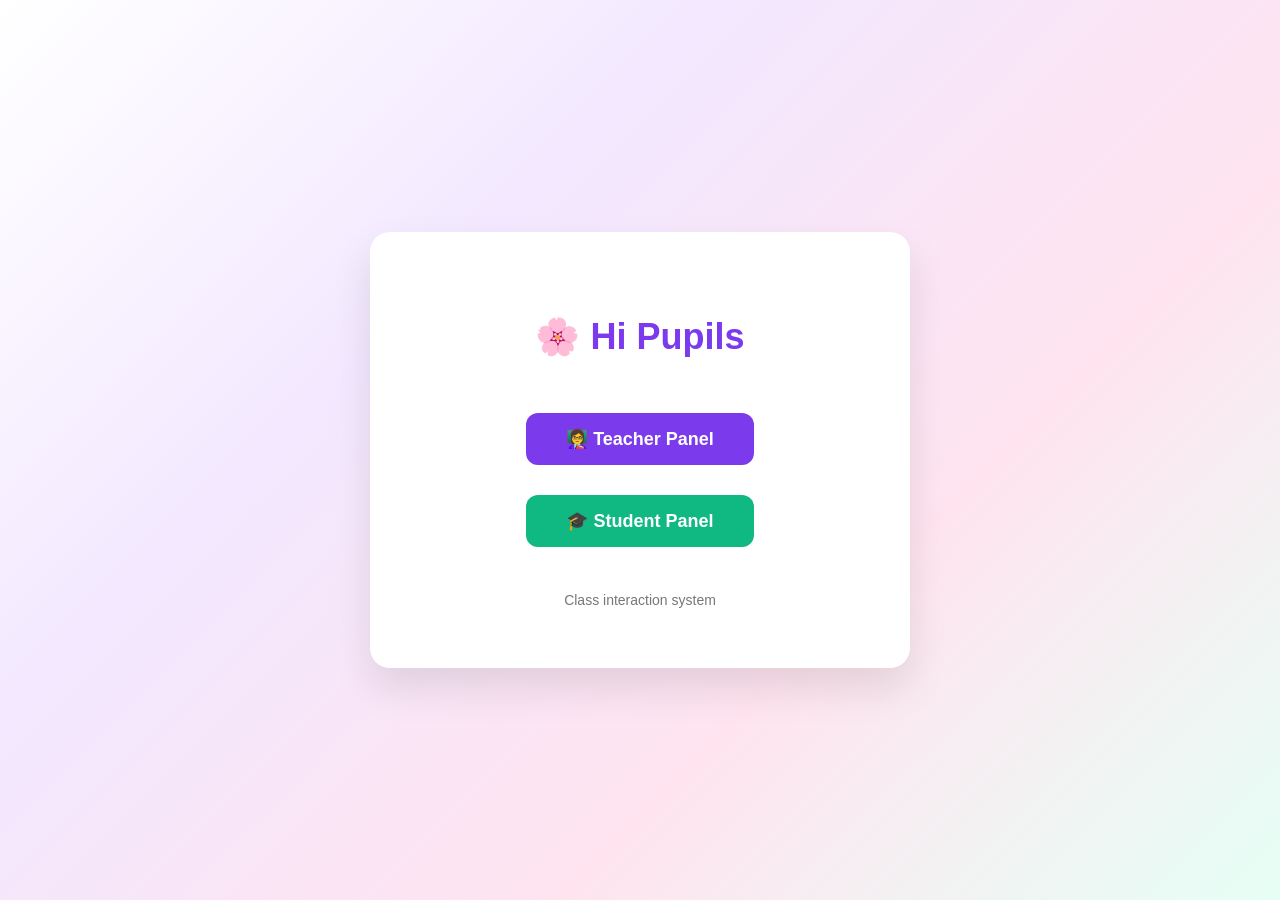
<file: index.html>
<!DOCTYPE html>
<html>

<head>

<meta charset="UTF-8">

<title>Hi Pupils</title>

<style>

body{
margin:0;
font-family:Arial, sans-serif;
height:100vh;

background:linear-gradient(
135deg,
#ffffff,
#f3e8ff,
#ffe4f0,
#e6fff5
);

display:flex;
justify-content:center;
align-items:center;
}

.container{

background:white;
padding:60px;
border-radius:20px;

box-shadow:0 20px 40px rgba(0,0,0,0.1);

text-align:center;

width:420px;

}

h1{

margin-bottom:40px;

color:#7c3aed;

font-size:36px;

}

button{

margin:15px;
padding:15px 40px;

font-size:18px;
font-weight:bold;

border:none;
border-radius:12px;

cursor:pointer;

transition:0.3s;

}

.teacher{

background:#7c3aed;
color:white;

}

.teacher:hover{

background:#6d28d9;

}

.student{

background:#10b981;
color:white;

}

.student:hover{

background:#059669;

}

.footer{

margin-top:30px;
font-size:14px;
color:#777;

}

</style>

</head>

<body>

<div class="container">

<h1>🌸 Hi Pupils</h1>

<a href="teacher.html">
<button class="teacher">👩‍🏫 Teacher Panel</button>
</a>

<br>

<a href="student.html">
<button class="student">🎓 Student Panel</button>
</a>

<div class="footer">
Class interaction system
</div>

</div>

</body>

</html>
</file>
